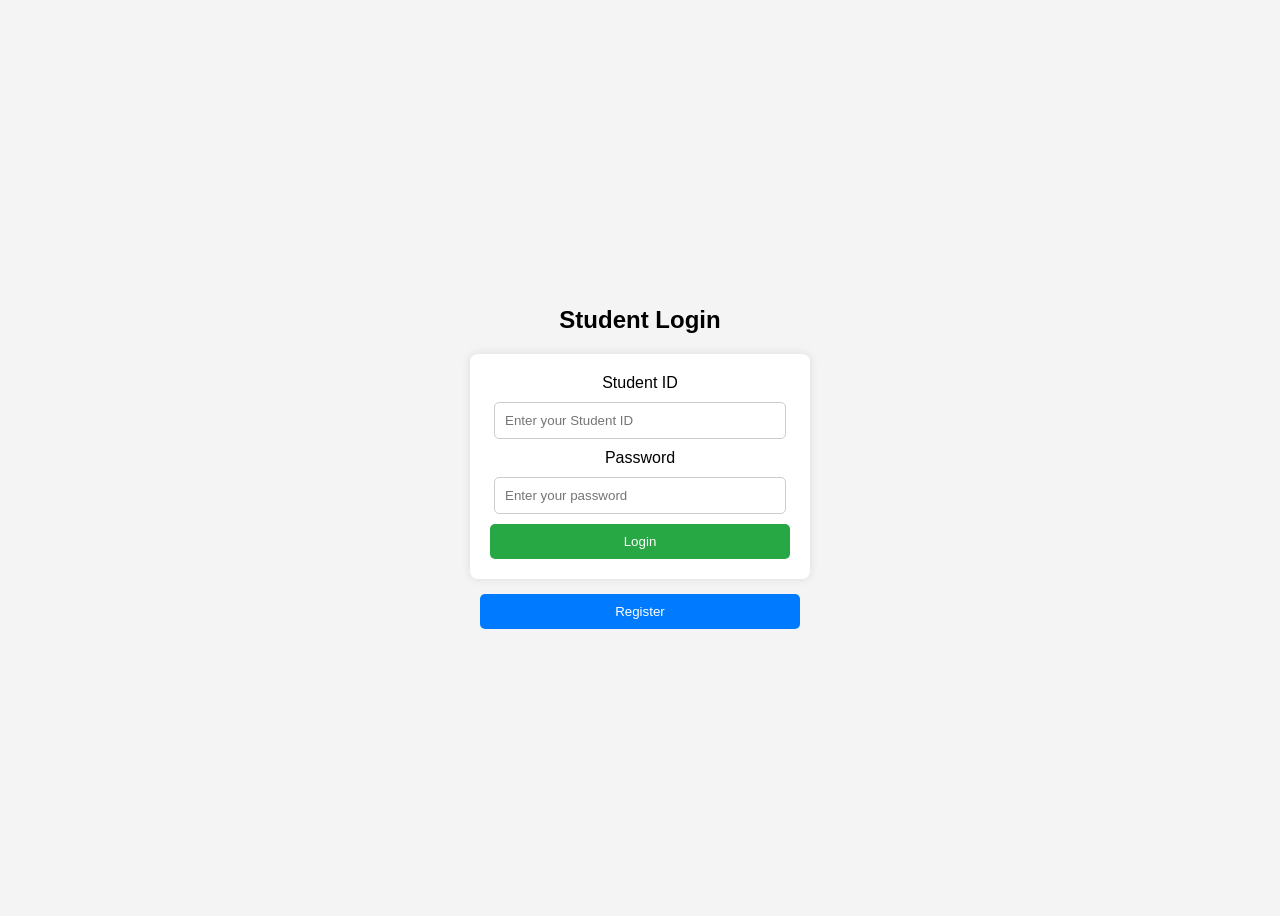
<file: Itec101/index.html>
<!DOCTYPE html>
<html lang="en">
<head>
    <meta charset="UTF-8">
    <meta name="viewport" content="width=device-width, initial-scale=1.0">
    <title>Student Login</title>
    <link rel="stylesheet" href="style.css">
</head>
<body>
    <h2>Student Login</h2>
    <div class="login-container">
        <form action="login.php" method="POST">
            <label for="student_id">Student ID</label>
            <input type="text" name="student_id" placeholder="Enter your Student ID" required>

            <label for="password">Password</label>
            <input type="password" name="password" placeholder="Enter your password" required>

            <button type="submit" class="login-btn">Login</button>
        </form>
    </div>
    
    <!-- Register button outside the container -->
    <button class="register-btn" onclick="window.location.href='register.html'">Register</button>
</body>
</html>
</file>
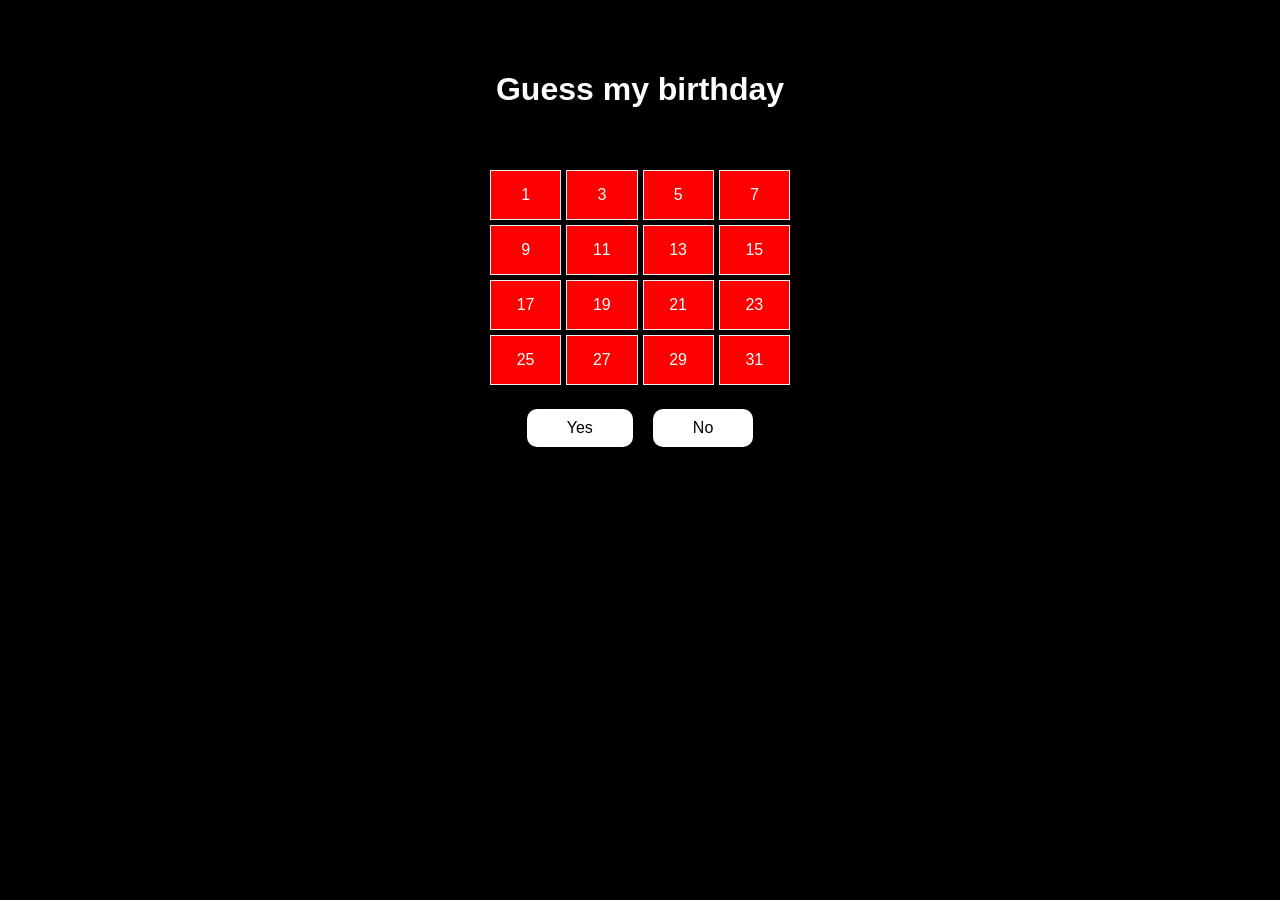
<file: ITEC106-lab5/index.html>
<!DOCTYPE html>
<html lang="en">
<head>
    <meta charset="UTF-8">
    <meta name="viewport" content="width=device-width, initial-scale=1.0">
    <title>Guess my birthday</title>
    <link rel="stylesheet" href="style.css">
</head>
<body>
    <h1 id="gameTitle">Guess my birthday</h1>

    <div class="grid-container" id="mainGrid">
    </div>

    <div id="setContainer" class="set-container">
        <p id="setNumber" style="display: none;"></p>
        <div class="answer-buttons">
            <button id="yesAnswer" class="yes">Yes</button>
            <button id="noAnswer" class="no">No</button>
        </div>
    </div>

    <div id="finalResultContainer">
        <div id="finalResult"></div>
        <button id="playAgainBtn">Play Again</button>
    </div>

    <script src="script.js"></script>

</body>
</html>
</file>
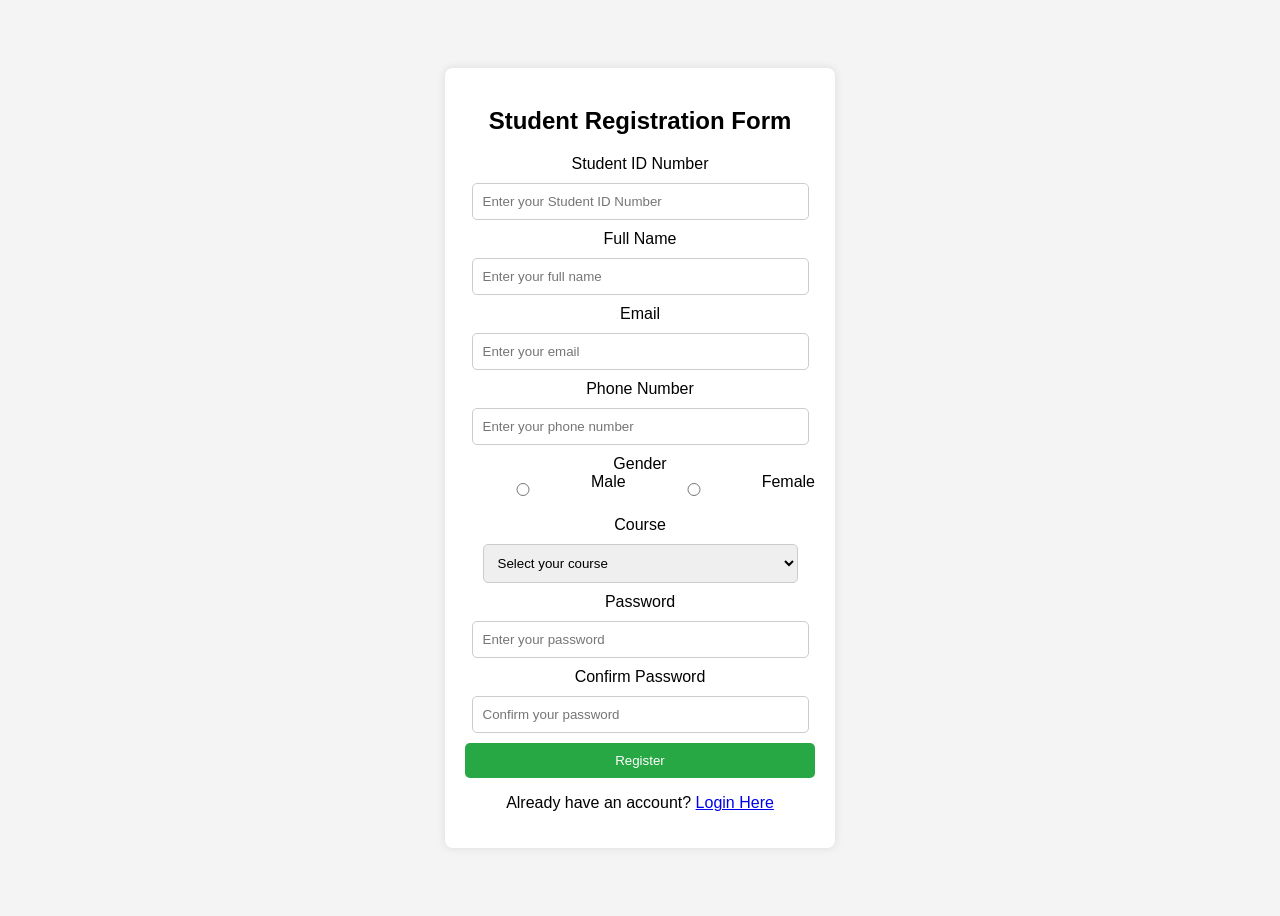
<file: Itec101/register.html>
<!DOCTYPE html>
<html lang="en">
<head>
    <meta charset="UTF-8">
    <meta name="viewport" content="width=device-width, initial-scale=1.0">
    <title>Student Registration Form</title>
    <link rel="stylesheet" href="regs.css">
</head>
<body>
    <div class="register-container">
        <h2>Student Registration Form</h2>
        <form action="register.php" method="POST">
            <label for="student_id">Student ID Number</label>
            <input type="text" name="student_id" placeholder="Enter your Student ID Number" required>

            <label for="full_name">Full Name</label>
            <input type="text" name="full_name" placeholder="Enter your full name" required>

            <label for="email">Email</label>
            <input type="email" name="email" placeholder="Enter your email" required>

            <label for="phone">Phone Number</label>
            <input type="number" name="phone" placeholder="Enter your phone number" required>

            <label>Gender</label>
            <div class="gender-options">
                <input type="radio" name="gender" value="Male" required> Male
                <input type="radio" name="gender" value="Female" required> Female
            </div>

            <label for="course">Course</label>
            <select name="course" required>
                <option value="" disabled selected>Select your course</option>
                <option value="BSIT">BSIT</option>
                <option value="BSCS">BSCS</option>
                <option value="BSIS">BSIS</option>
            </select>

            <label for="password">Password</label>
            <input type="password" name="password" placeholder="Enter your password" required>

            <label for="confirm_password">Confirm Password</label>
            <input type="password" name="confirm_password" placeholder="Confirm your password" required>

            <button type="submit" class="register-btn">Register</button>
        </form>
        <p>Already have an account? <a href="index.html">Login Here</a></p>
    </div>
    
</body>
</html>
</file>
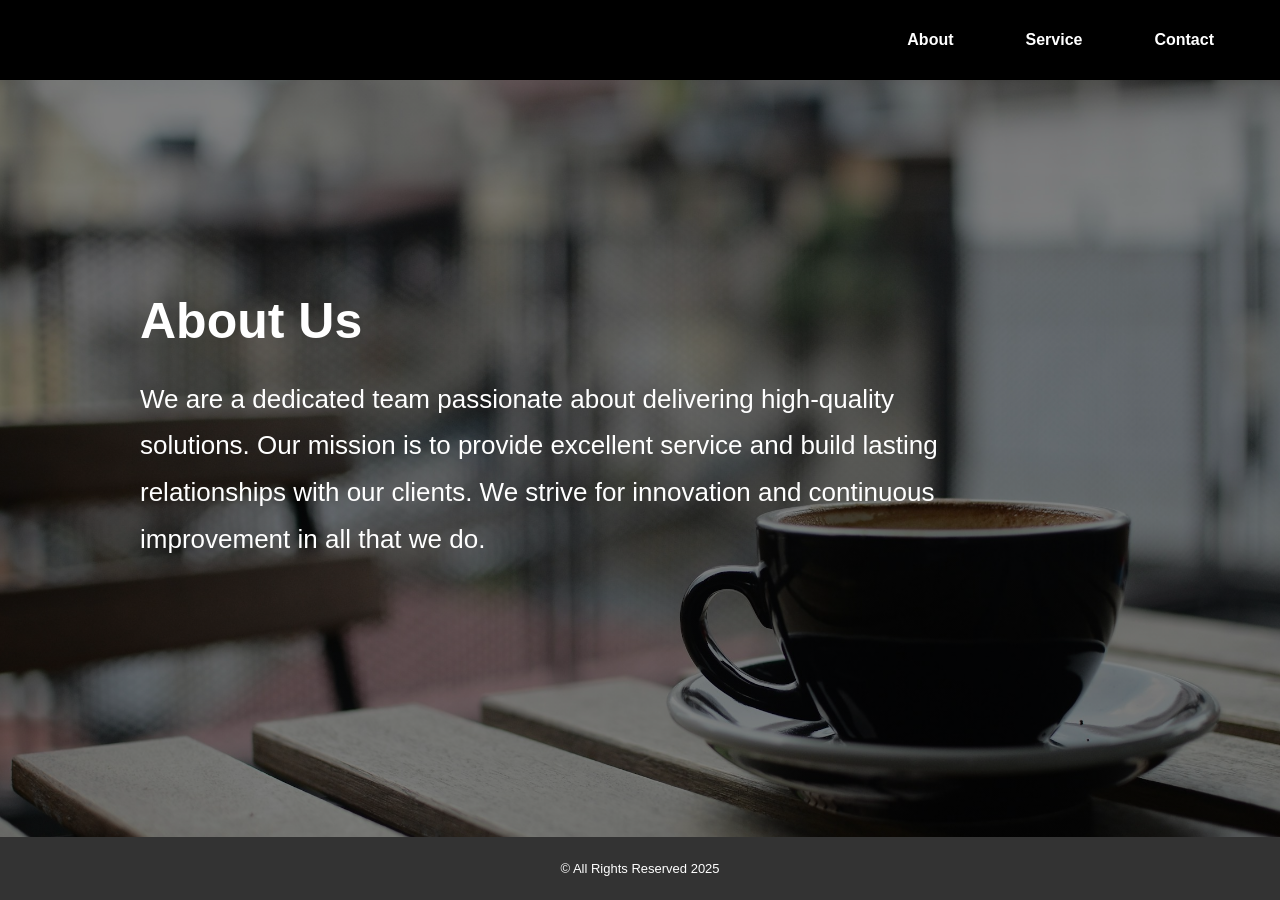
<file: labAct/about.html>
<!DOCTYPE html>
<html lang="en">
<head>
    <meta charset="UTF-8">
    <meta name="viewport" content="width=device-width, initial-scale=1.0">
    <title>About</title>
    <link rel="stylesheet" href="about.css">
</head>
<body>
    
    <nav>
        <ul>
            <li><a href="#about">About</a></li>
            <li><a href="service.html">Service</a></li>
            <li><a href="contact.html">Contact</a></li>
        </ul>
    </nav>

    <main>
        <section id="about">
            <h2>About Us</h2>
            <p>We are a dedicated team passionate about delivering high-quality solutions. Our mission is to provide excellent service and build lasting relationships with our clients. We strive for innovation and continuous improvement in all that we do.</p>
        </section>
    </main>

    <footer>
        <p>&copy; All Rights Reserved 2025</p>
    </footer>

</body>
</html>
</file>
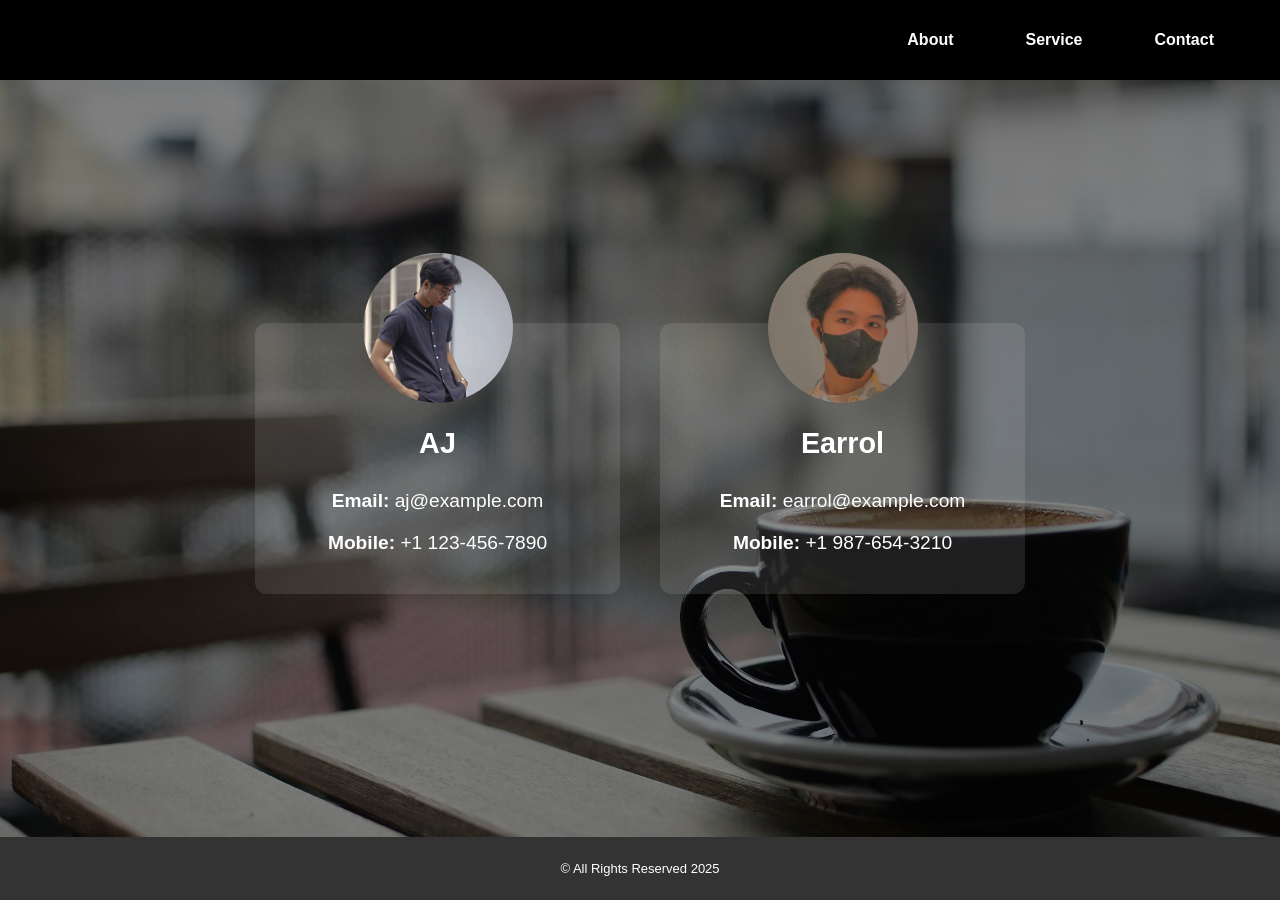
<file: labAct/contact.html>
<!DOCTYPE html>
<html lang="en">
<head>
    <meta charset="UTF-8">
    <meta name="viewport" content="width=device-width, initial-scale=1.0">
    <title>About</title>
    <link rel="stylesheet" href="contact.css">
</head>
<body>
    
    <nav>
        <ul>
            <li><a href="about.html">About</a></li>
            <li><a href="service.html">Service</a></li>
            <li><a href="#contact">Contact</a></li>
        </ul>
    </nav>

    <main class="contact-container">
        <div class="contact-box">
            <div class="circle-image">
                <img src="images/aj.jpg" alt="AJ Profile">
            </div>
            <h2>AJ</h2>
            <p><strong>Email:</strong> aj@example.com</p>
            <p><strong>Mobile:</strong> +1 123-456-7890</p>
        </div>
        <div class="contact-box">
            <div class="circle-image">
                <img src="images/earrol.jpg" alt="Earrol Profile">
            </div>
            <h2>Earrol</h2>
            <p><strong>Email:</strong> earrol@example.com</p>
            <p><strong>Mobile:</strong> +1 987-654-3210</p>
        </div>
    </main>


    <footer>
        <p>&copy; All Rights Reserved 2025</p>
    </footer>

</body>
</html>
</file>
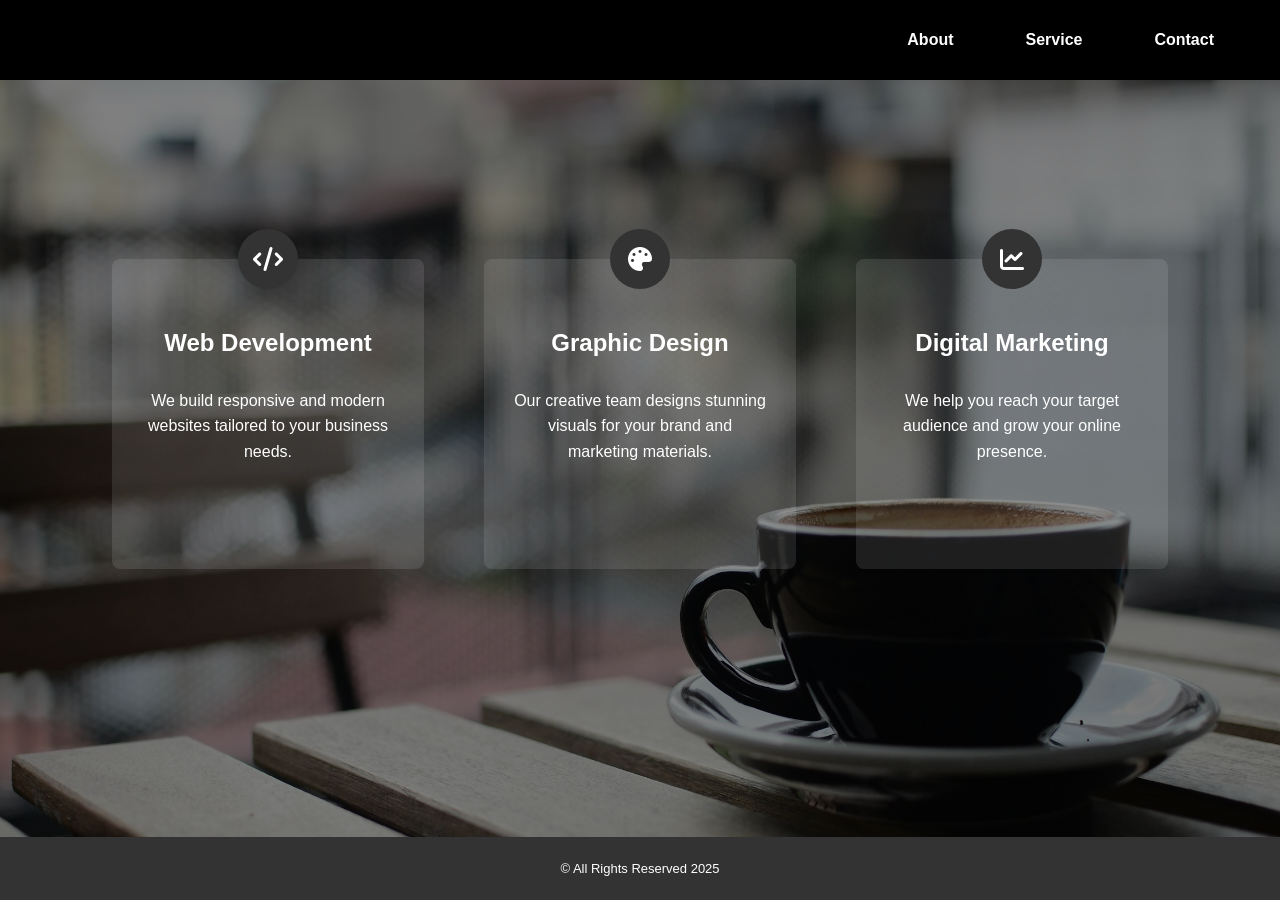
<file: labAct/service.html>
<!DOCTYPE html>
<html lang="en">
<head>
    <meta charset="UTF-8">
    <meta name="viewport" content="width=device-width, initial-scale=1.0">
    <title>Service</title>
    <link rel="stylesheet" href="service.css">
    <link rel="stylesheet" href="https://cdnjs.cloudflare.com/ajax/libs/font-awesome/6.0.0/css/all.min.css"> 
</head>
<body>
    
    <nav>
        <ul>
            <li><a href="about.html">About</a></li>
            <li><a href="#service">Service</a></li>
            <li><a href="contact.html">Contact</a></li>
        </ul>
    </nav>

    <main>
        <div class="service-container">
            <div class="service-box">
                <div class="icon-circle">
                    <i class="fas fa-code"></i> </div>
                <h2>Web Development</h2>
                <p>We build responsive and modern websites tailored to your business needs.</p>
            </div>
            <div class="service-box">
                <div class="icon-circle">
                    <i class="fas fa-palette"></i> </div>
                <h2>Graphic Design</h2>
                <p>Our creative team designs stunning visuals for your brand and marketing materials.</p>
            </div>
            <div class="service-box">
                <div class="icon-circle">
                    <i class="fas fa-chart-line"></i> </div>
                <h2>Digital Marketing</h2>
                <p>We help you reach your target audience and grow your online presence.</p>
            </div>
        </div>
    </main>

    <footer>
        <p>&copy; All Rights Reserved 2025</p>
    </footer>

</body>
</html>
</file>
<file: Itec101/style.css>
body {
    font-family: Arial, sans-serif;
    display: flex;
    flex-direction: column;
    justify-content: center;
    align-items: center;
    height: 100vh;
    background-color: #f4f4f4;
}

.login-container {
    background: white;
    padding: 20px;
    border-radius: 8px;
    box-shadow: 0px 0px 10px rgba(0, 0, 0, 0.1);
    width: 300px;
    text-align: center;
}

h2 {
    margin-bottom: 20px;
}

input {
    width: 90%;
    padding: 10px;
    margin: 10px 0;
    border: 1px solid #ccc;
    border-radius: 5px;
}

button {
    width: 100%;
    padding: 10px;
    border: none;
    border-radius: 5px;
    cursor: pointer;
}

.login-btn {
    background-color: #28a745;
    color: white;
}

.register-btn {
    background-color: #007bff;
    color: white;
    margin-top: 15px;
    width: 320px; /* Match login container width */
    text-align: center;
}
</file>
<file: ITEC106-lab5/style.css>
body {
    display: flex;
    flex-direction: column;
    min-height: 80vh;
    margin: 10vh; /* Remove margin to avoid unwanted spacing */
    font-family: sans-serif;
    background-color: black;
    padding-top: 0; 
    padding-bottom: 0; 
    align-items: center; /* Center items horizontally */
}

h1 {
    margin-bottom: 20px;
    color: white;
    display: block; 
    position: absolute;
    top: 50px; /* Adjust position if needed */
}

.grid-container {
    display: grid;
    grid-template-columns: repeat(4, 1fr);
    width: 300px;
    margin-top: 5rem;
    margin-bottom: 20px;
    gap: 5px;
}

.grid-item {
    padding: 15px;
    text-align: center;
    color: white;
    background-color: red; 
    border: 1px solid #eee;
    transition: background-color 0.3s ease;
}

.set-container {
    margin-top: 20px;
    color: white;
    font-size: 18px;
    text-align: center;
}

.answer-buttons {
    display: flex;
    gap: 20px;
    margin-top: -1rem;
    position: relative; 
}

.answer-buttons button {
    padding: 10px 40px;
    font-size: 16px;
    cursor: pointer;
    border-radius: 10px;
    border: none;
    color: black;
    background-color: white;
    transition: background-color 0.3s ease;
}

.answer-buttons button.yes {
    background-color: white; 
}

.answer-buttons button.yes:hover {
    background-color: green;
    color: white;
}

.answer-buttons button.no {
    background-color: white; 
}

.answer-buttons button.no:hover {
    background-color: red;
    color: white;
}

#finalResult {
    color: white;
    font-size: 70px;
    font-weight: bold;
    text-align: center;
    margin-bottom: 70px; 
}

#playAgainBtn {
    padding: 20px 60px;
    font-size: 20px;
    cursor: pointer;
    border-radius: 10px;
    border: none;
    color: black;
    background-color: white;
    transition: background-color 0.3s ease;
    min-width: 120px; 
    white-space: nowrap; 
    text-align: center; 
}

#playAgainBtn:hover {
    background-color: green;
    color: white;
}

#finalResultContainer {
    display: none; 
    flex-direction: column;
    align-items: center;
}
</file>
<file: Itec101/regs.css>
body {
    font-family: Arial, sans-serif;
    display: flex;
    justify-content: center;
    align-items: center;
    height: 100vh;
    background-color: #f4f4f4;
}

.register-container {
    background: white;
    padding: 20px;
    border-radius: 8px;
    box-shadow: 0px 0px 10px rgba(0, 0, 0, 0.1);
    width: 350px;
    text-align: center;
}

h2 {
    margin-bottom: 20px;
}

input, select {
    width: 90%;
    padding: 10px;
    margin: 10px 0;
    border: 1px solid #ccc;
    border-radius: 5px;
}

.gender-options {
    display: flex;
    justify-content: center;
    gap: 10px;
    margin-bottom: 10px;
}

button {
    width: 100%;
    padding: 10px;
    border: none;
    border-radius: 5px;
    cursor: pointer;
}

.register-btn {
    background-color: #28a745;
    color: white;
}
</file>
<file: labAct/about.css>
body {
    margin: 0;
    font-family: sans-serif;
    background-image: linear-gradient(rgba(0, 0, 0, 0.5), rgba(0, 0, 0, 0.5)), url('images/epak.jpg');
    background-size: 100% 100%; 
    background-repeat: no-repeat;
    background-attachment: fixed;
    display: flex; 
    flex-direction: column; 
    min-height: 100vh; 
}

nav {
    background-color: black;
    overflow: hidden;
    height: 80px;
    line-height: 80px;
}

nav ul {
    list-style-type: none;
    margin: 0;
    padding: 0;
    float: right;
    margin-right: 50px;
}

nav li {
    float: left;
    margin-left: 40px;
}
nav li:first-child{
    margin-left: 0; 
}

nav a {
    display: block;
    color: white;
    text-align: center;
    padding: 0 16px;
    text-decoration: none;
    font-weight: bold;
}

nav a:hover {
    background-color: white;
    color: black;
}

main {
    padding: 20px;
    display: flex;
    justify-content: flex-start;
    flex-grow: 1; 
}

#about {
    max-width: 800px;
    margin: 150px 120px;
}

#about h2 {
    color: white;
    margin-bottom: 20px; 
    font-size: 50px; 
}

#about p {
    color: white;
    font-size: 26px; 
    line-height: 1.8; 
}

footer {
    background-color: #333;
    color: white;
    text-align: center;
    padding: 20px 0;
    margin-top: 40px;
    padding: 24px 0; 
}

footer p {
    font-size: 13px; 
    margin: 0;
}
</file>
<file: labAct/contact.css>
body {
    margin: 0;
    font-family: sans-serif;
    background-image: linear-gradient(rgba(0, 0, 0, 0.5), rgba(0, 0, 0, 0.5)), url('images/epak.jpg');
    background-size: 100% 100%;
    background-repeat: no-repeat;
    background-attachment: fixed;
    display: flex;
    flex-direction: column;
    min-height: 100vh;
}

nav {
    background-color: black;
    overflow: hidden;
    height: 80px;
    line-height: 80px;
}

nav ul {
    list-style-type: none;
    margin: 0;
    padding: 0;
    float: right;
    margin-right: 50px;
}

nav li {
    float: left;
    margin-left: 40px;
}

nav li:first-child {
    margin-left: 0;
}

nav a {
    display: block;
    color: white;
    text-align: center;
    padding: 0 16px;
    text-decoration: none;
    font-weight: bold;
}

nav a:hover {
    background-color: white;
    color: black;
}

main {
    padding: 20px;
    display: flex;
    justify-content: center;
    align-items: center;
    flex-grow: 1;
}

.contact-container {
    display: flex;
    justify-content: center;
    align-items: center;
    width: 90vw;
    max-width: 90vh;
    margin: 0 auto;
}

.contact-box {
    background-color: rgba(255, 255, 255, 0.1);
    display: flex;
    flex-direction: column;
    align-items: center;
    text-align: center;
    padding: 30px;
    border-radius: 12px;
    margin: 20px;
    color: white;
    overflow: visible;
    flex: 1;
    min-width: 250px;
    transition: transform 0.3s ease, box-shadow 0.3s ease; /* Added transition */
}

.contact-box:hover {
    transform: translateY(-10px); /* Added hover effect */
    box-shadow: 0 8px 15px rgba(0, 0, 0, 0.4); /* Added hover effect */
}

.contact-info {
    margin-top: 20px;
}

.contact-box h2 {
    margin-bottom: 20px;
    font-size: 1.8em;
}

.contact-box p {
    margin: 10px 0;
    font-size: 1.2em;
}

.contact-box p strong {
    font-weight: bold;
}

.circle-image {
    width: 150px;
    height: 150px;
    border-radius: 50%;
    margin-bottom: 0px;
    margin-top: -100px;
    overflow: hidden;
}

.circle-image img {
    width: 100%;
    height: 100%;
    object-fit: cover;
}

footer {
    background-color: #333;
    color: white;
    text-align: center;
    padding: 24px 0;
}

footer p {
    font-size: 13px;
    margin: 0;
}
</file>
<file: labAct/service.css>
body {
    margin: 0;
    font-family: sans-serif;
    background-image: linear-gradient(rgba(0, 0, 0, 0.5), rgba(0, 0, 0, 0.5)), url('images/epak.jpg');
    background-size: 100% 100%; 
    background-repeat: no-repeat;
    background-attachment: fixed;
    display: flex; 
    flex-direction: column; 
    min-height: 100vh; 
}

nav {
    background-color: black;
    overflow: hidden;
    height: 80px;
    line-height: 80px;
}

nav ul {
    list-style-type: none;
    margin: 0;
    padding: 0;
    float: right;
    margin-right: 50px;
}

nav li {
    float: left;
    margin-left: 40px;
}
nav li:first-child{
    margin-left: 0; 
}

nav a {
    display: block;
    color: white;
    text-align: center;
    padding: 0 16px;
    text-decoration: none;
    font-weight: bold;
}

nav a:hover {
    background-color: white;
    color: black;
}

main {
    padding: 20px;
    display: flex;
    justify-content: center; 
    align-items: center;
    flex-grow: 1;
}

.service-container {
    display: flex;
    justify-content: space-around; 
    align-items: center; 
    width: 90%;
    max-width: 1200px;
    margin-top: -50px; 
}

.service-box {
    background-color: rgba(255, 255, 255, 0.1); 
    border-radius: 8px;
    padding: 30px; 
    text-align: center;
    flex: 1; 
    margin: 30px; 
    min-width: 200px; 
    min-height: 250px; 
    display: flex; 
    flex-direction: column; 
    justify-content: flex-start; 
    align-items: center; 
    position: relative; 
    transition: transform 0.3s ease, box-shadow 0.3s ease; 
}

.service-box:hover {
    transform: translateY(-10px); 
    box-shadow: 0 8px 15px rgba(0, 0, 0, 0.4); 
}

.service-box h2 {
    color: white;
    margin-bottom: 15px;
    margin-top: 40px; 
}

.service-box p {
    color: white;
    line-height: 1.6;
}

.icon-circle {
    width: 60px;
    height: 60px;
    border-radius: 50%;
    background-color: #333;
    display: flex;
    justify-content: center;
    align-items: center;
    margin-bottom: 20px;
    color: white;
    font-size: 24px;
    position: absolute; 
    top: -30px; 
}

footer {
    background-color: #333;
    color: white;
    text-align: center;
    padding: 20px 0;
    margin-top: 40px;
    padding: 24px 0; 
}

footer p {
    font-size: 13px; 
    margin: 0;
}
</file>
